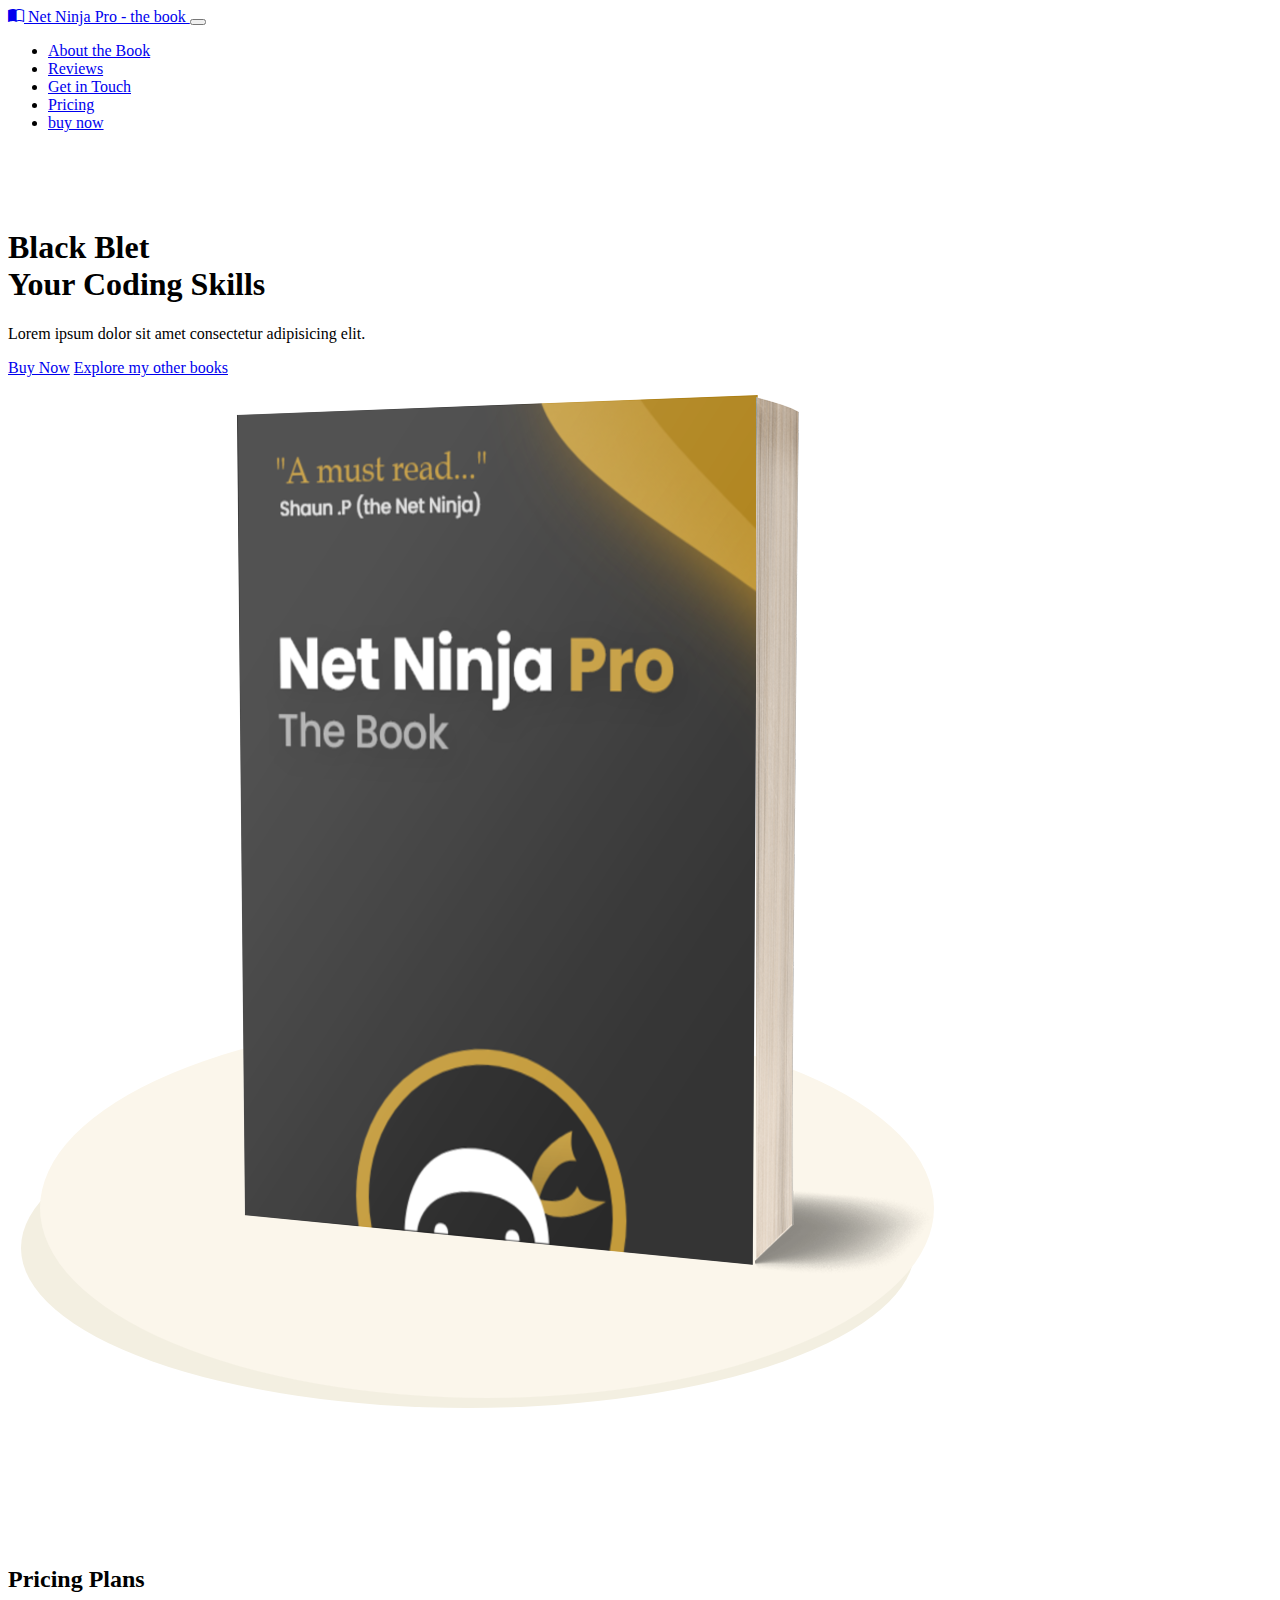
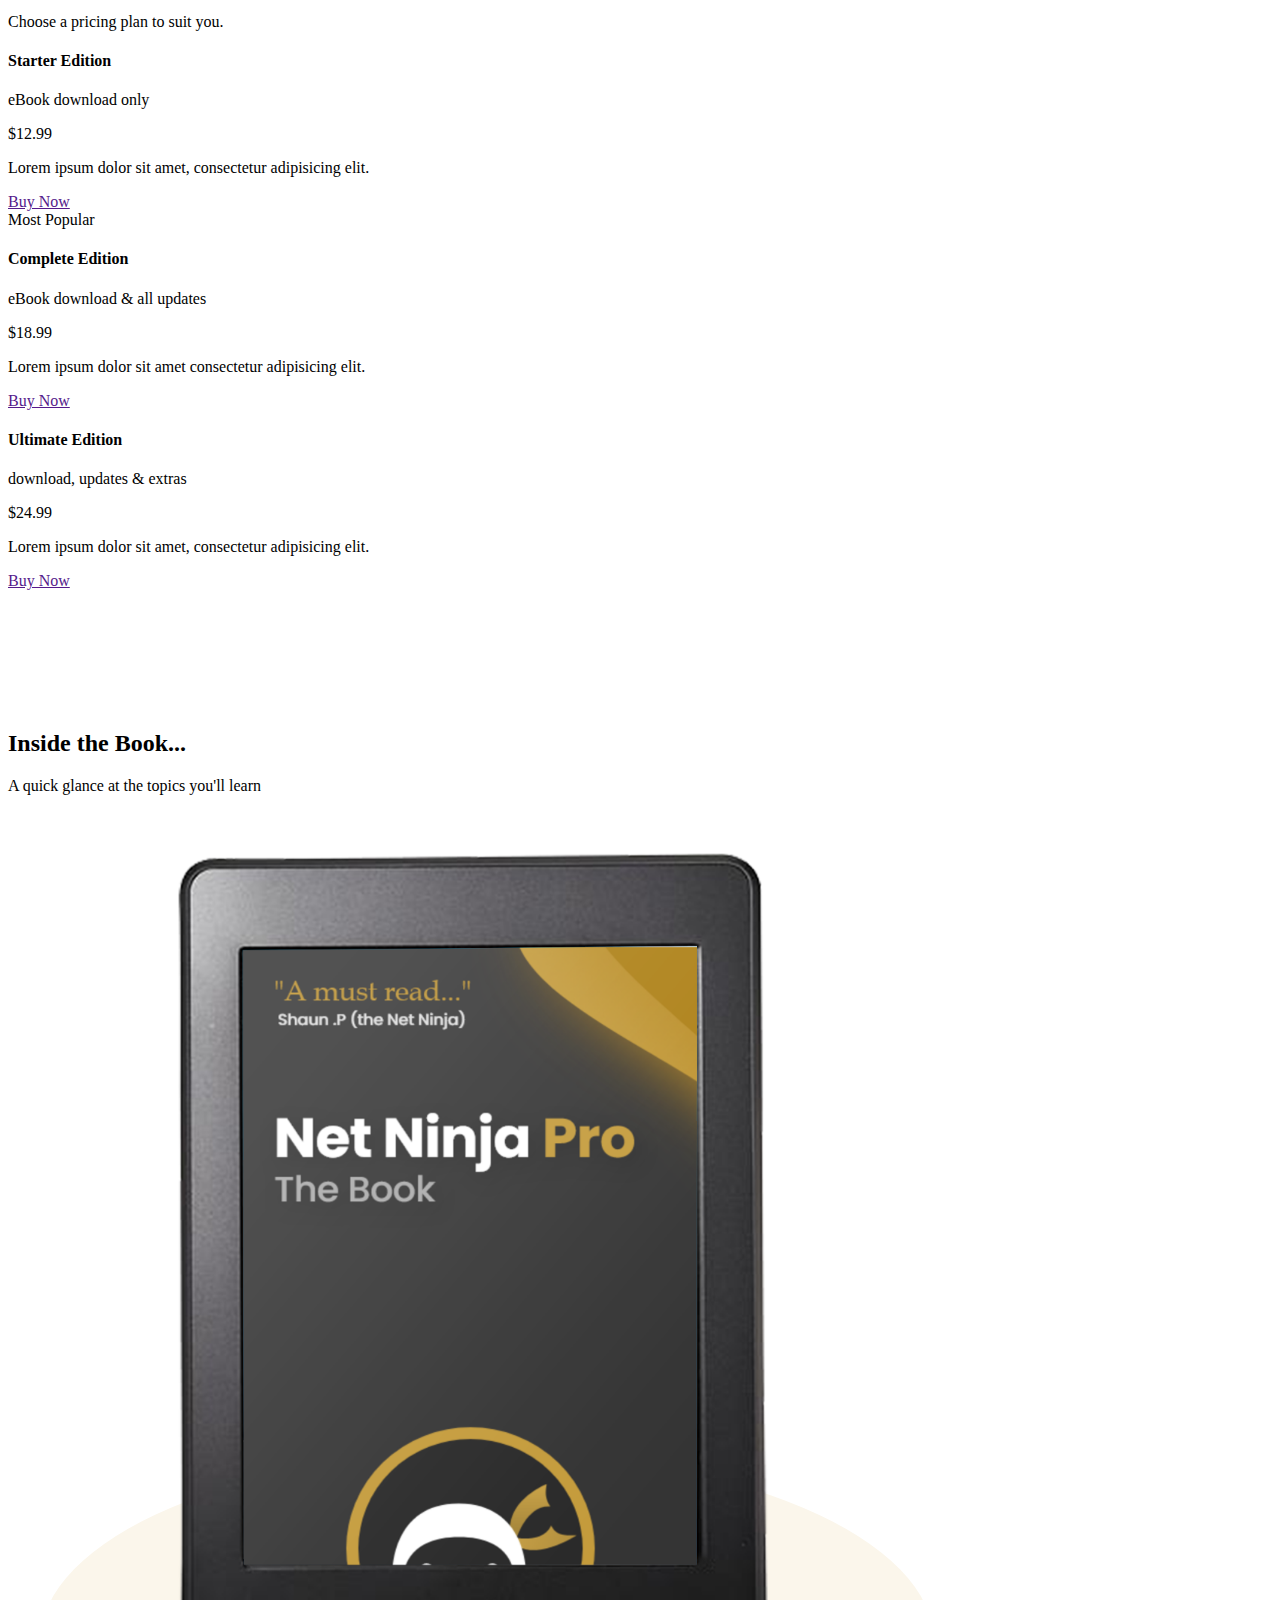
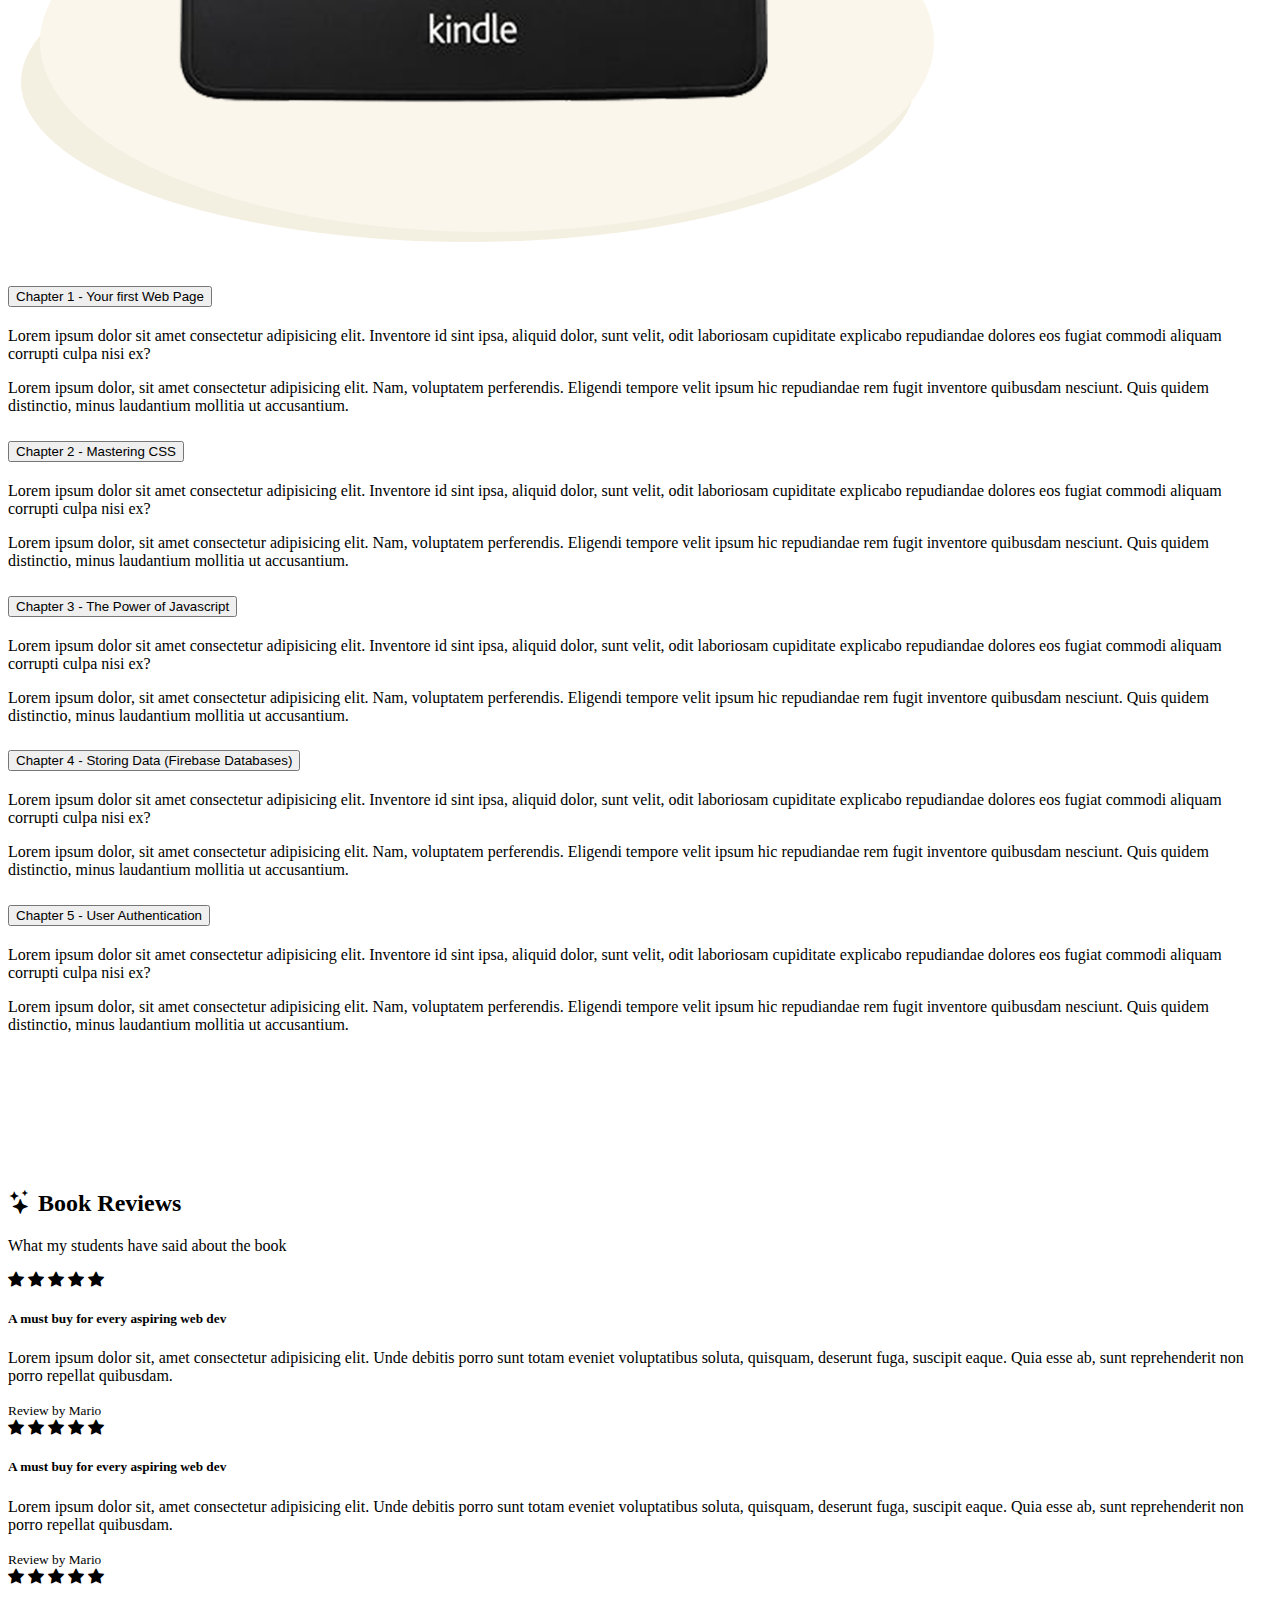
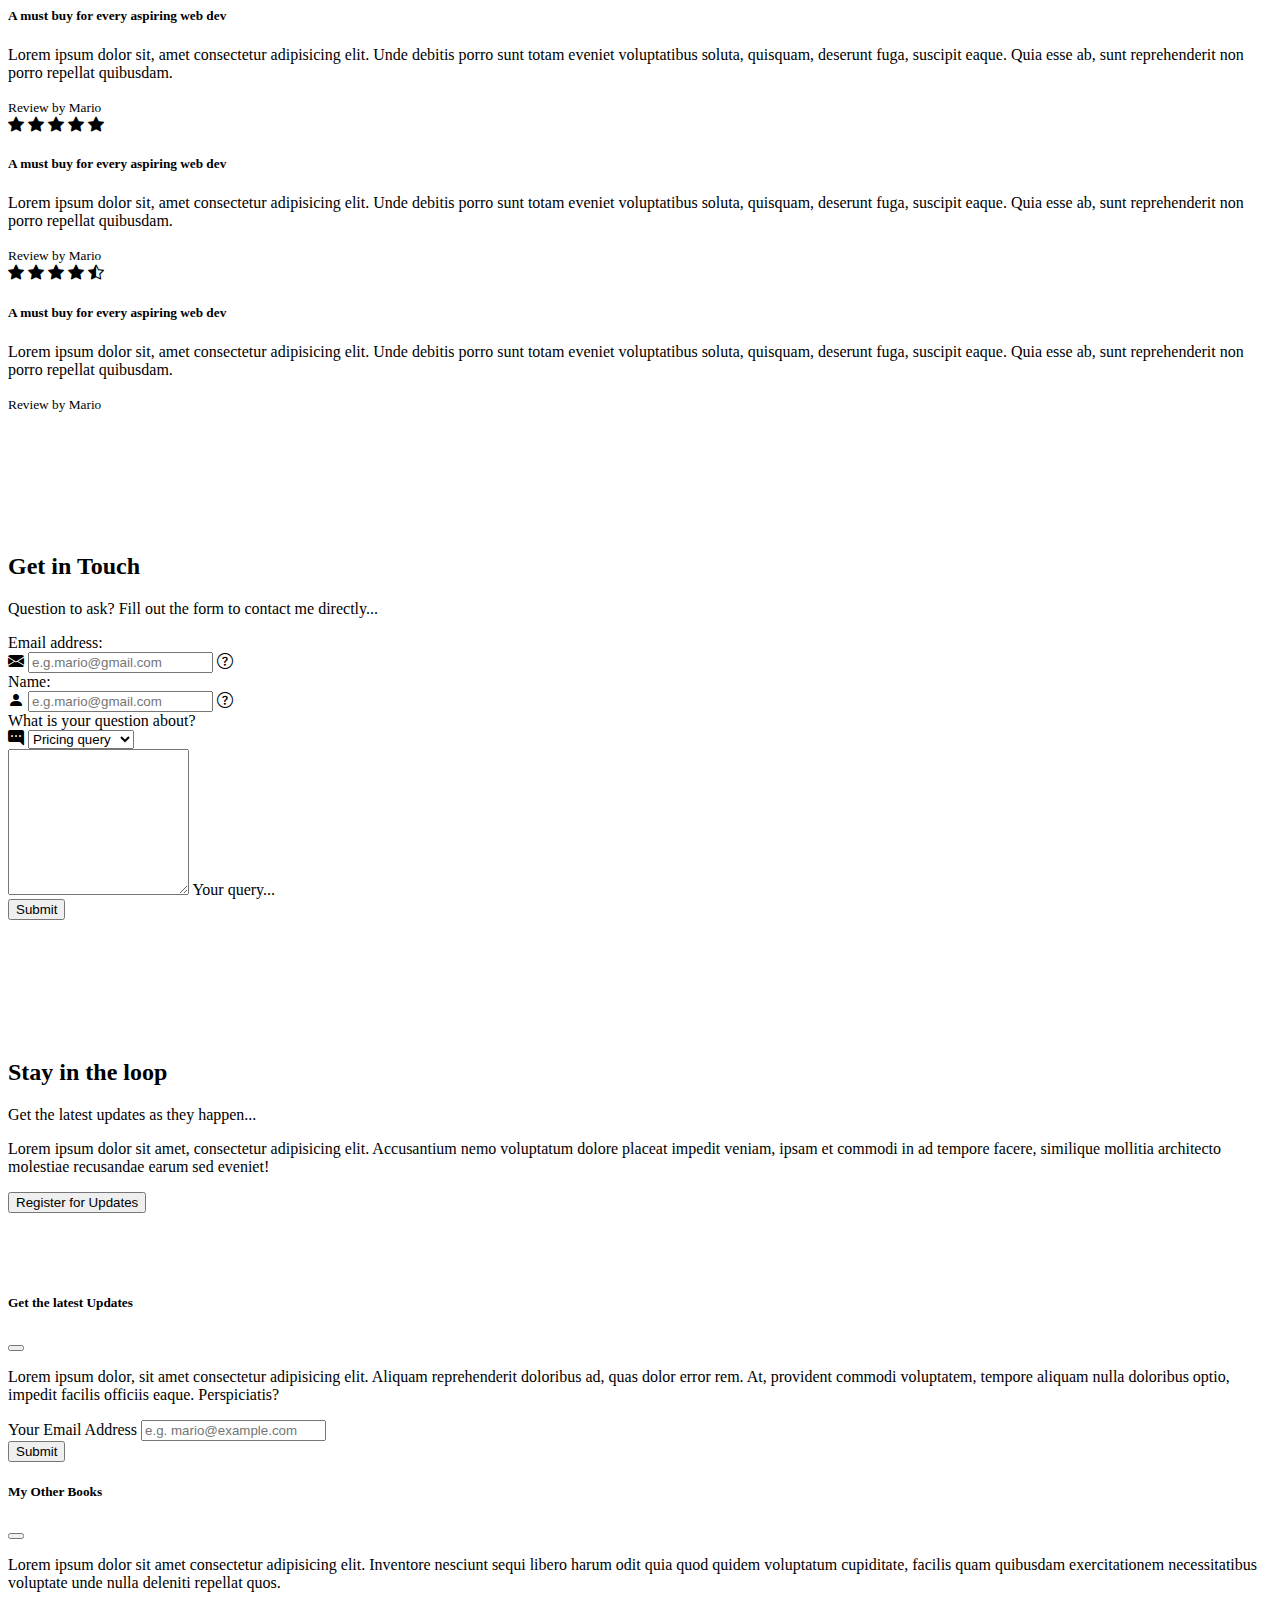
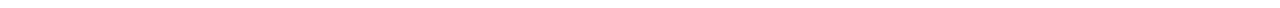
<file: bootstrap/index.html>
<!DOCTYPE html>
<html lang="en">
<head>
  <meta charset="UTF-8">
  <meta name="viewport" content="width=device-width, initial-scale=1.0">
  <link href="https://cdn.jsdelivr.net/npm/bootstrap@5.0.2/dist/css/bootstrap.min.css" rel="stylesheet" integrity="sha384-EVSTQN3/azprG1Anm3QDgpJLIm9Nao0Yz1ztcQTwFspd3yD65VohhpuuCOmLASjC" crossorigin="anonymous">
  <!-- Bootstrap Icon -->
  <link rel="stylesheet" href="https://cdn.jsdelivr.net/npm/bootstrap-icons@1.11.3/font/bootstrap-icons.min.css">

  <title>Document</title>
  <style>
    section {
      padding: 60px 0;
    }
  </style>
</head>
<body>

  <!-- navbar -->
  <nav class="navbar navbar-expand-md navbar-light">
    <div class="container-xxl">
      <a href="#intro" class="navbar-brand">
        <span class="fw-bold text-secondary">
          <i class="bi bi-book-half"></i>
          Net Ninja Pro - the book
        </span>
      </a>
      <!-- toggle buton for mobile nav -->
      <button class="navbar-toggler" type="button" data-bs-toggle="collapse" data-bs-target="#main-nav" aria-controls="main-nav" aria-expanded="false" aria-label="Toggle navigation">
        <span class="navbar-toggler-icon"></span>
      </button>

      <!-- navbar links -->
      <div class="collapse navbar-collapse justify-content-end align-center" id="main-nav">
        <ul class="navbar-nav">
          <li class="nav-item">
            <a href="#topics" class="nav-link">
              About the Book
            </a>
          </li>
          <li class="nav-item">
            <a href="#reviews" class="nav-link">
              Reviews
            </a>
          </li>
          <li class="nav-item">
            <a href="#contact" class="nav-link">
              Get in Touch
            </a>
          </li>
          <li class="nav-item d-md-none">
            <a href="#pricing" class="nav-link">
              Pricing
            </a>
          </li>
          <li class="nav-item ms-2 d-none d-md-inline">
            <a href="#pricing" class="btn btn-secondary">
              buy now
            </a>
          </li>
        </ul>
      </div>
    </div>
  </nav>

  <!-- main image & intro text -->

  <section id = "intro">
    <div class="container-lg">
      <div class="row justify-content-center align-items-center">
        <div class="col-md-5 text-center text-md-start">
          <h1>
            <div class="display-2">Black Blet</div>
            <div class="display-5 text-muted">Your Coding Skills</div>
          </h1>
          <p class="lead my-4 text-muted">Lorem ipsum dolor sit amet consectetur adipisicing elit.</p>
          <a href="#pricing" class="btn btn-secondary btn-lg">Buy Now</a>
          <!-- open sidebar / offcanvas -->
          <a href="#sidebar" class="d-block mt-3" data-bs-toggle="offcanvas" role="button" aria-controls="sidebar">
            Explore my other books
          </a>
        </div>
        <div class="col-md-5 text-center d-none d-md-block">
          <!-- tooltip -->
          <span class="tt" data-bs-placement="bottom" title="Net Ninja Book Cover">
            <img class = "img-fluid" src="assets/ebook-cover.png" alt="ebook cover">

          </span>
        </div>
      </div>
    </div>
  </section>

  <!-- pricing plans -->

  <section id="pricing" class="bg-light mt-5">
    <div class="container-lg">
      <div class="text-center">
        <h2>Pricing Plans</h2>
        <p class="lead text-muted">Choose a pricing plan to suit you.</p>
      </div>

      <div class="row my-5 align-items-center justify-content-center g-0">
        <div class="col-8 col-lg-4 col-xl-3">
          <div class="card border-0">
            <div class="card-body text-center py-4">
              <h4 class="card-title">Starter Edition</h4>
              <p class="lead card-subtitle">eBook download only</p>
              <p class="dislay-5 my-4 text-primary fw-bold">$12.99</p>
              <p class="card-text mx-5 text-muted d-none d-lg-block">Lorem ipsum dolor sit amet, consectetur adipisicing elit.</p>
              <a href="" class="btn btn-outline-primary btn-lg mt-3">Buy Now</a>
            </div>
          </div>
        </div>

        <div class="col-9 col-lg-4">
          <div class="card border-primary border-2">
            <div class="card-header text-center text-primary">Most Popular</div>
            <div class="card-body text-center py-5">
              <h4 class="card-title">Complete Edition</h4>
              <p class="lead card-subtitle">eBook download & all updates</p>
              <p class="display-4 my-4 text-primary fw-bold">$18.99</p>
              <p class="card-text mx-5 text-muted d-none d-lg-block">Lorem ipsum dolor sit amet consectetur adipisicing elit.</p>
              <a href="" class="btn btn-outline-primary btn-lg mt-3">
                Buy Now
              </a>
            </div>
          </div>
        </div>

        <div class="col-8 col-lg-4 col-xl-3">
          <div class="card border-0">
            <div class="card-body text-center py-4">
              <h4 class="card-title">Ultimate Edition</h4>
              <p class="lead card-subtitle">download, updates & extras</p>
              <p class="dislay-5 my-4 text-primary fw-bold">$24.99</p>
              <p class="card-text mx-5 text-muted d-none d-lg-block">Lorem ipsum dolor sit amet, consectetur adipisicing elit.</p>
              <a href="" class="btn btn-outline-primary btn-lg mt-3">Buy Now</a>
            </div>
          </div>
        </div>
      </div>
    </div>
  </section>

  <!-- topics at a glance -->

  <section id="topics">
    <div class="container-md">
      <div class="text-center">
        <h2>Inside the Book...</h2>
        <p class="lead text-muted">A quick glance at the topics you'll learn</p>
      </div>

      <div class="row my-5 g-5 justify-content-around align-items-center">
        <div class="col-6 col-lg-4">
          <img src="assets/kindle.png" class="img-fluid" alt="eBook">
        </div>

        <div class="col-lg-6">
          <!-- accordions -->
          <div class="accordion" id="chapters">
            <div class="accordion-item">
              <h2 class="accordion-header" id="heading-1">
                <button class="accordion-button" type="button" data-bs-toggle="collapse" data-bs-target="#chapter-1" aria-expanded="true" aria-controls="chapter-1">Chapter 1 - Your first Web Page</button>
              </h2>
              <div id="chapter-1" class="accordion-collapse collapse show" aria-labelledby="heading-1" data-bs-parent="#chapters">
                <div class="accordion-body">
                  <p>Lorem ipsum dolor sit amet consectetur adipisicing elit. Inventore id sint ipsa, aliquid dolor, sunt velit, odit laboriosam cupiditate explicabo repudiandae dolores eos fugiat commodi aliquam corrupti culpa nisi ex?</p>
                  <p>Lorem ipsum dolor, sit amet consectetur adipisicing elit. Nam, voluptatem perferendis. Eligendi tempore velit ipsum hic repudiandae rem fugit inventore quibusdam nesciunt. Quis quidem distinctio, minus laudantium mollitia ut accusantium.</p>
                </div>
              </div>
            </div>
  
            <div class="accordion-item">
              <h2 class="accordion-header" id="heading-2">
                <button class="accordion-button" type="button" data-bs-toggle="collapse" data-bs-target="#chapter-2" aria-expanded="true" aria-controls="chapter-2">Chapter 2 - Mastering CSS</button>
              </h2>
              <div id="chapter-2" class="accordion-collapse collapse" aria-labelledby="heading-2" data-bs-parent="#chapters">
                <div class="accordion-body">
                  <p>Lorem ipsum dolor sit amet consectetur adipisicing elit. Inventore id sint ipsa, aliquid dolor, sunt velit, odit laboriosam cupiditate explicabo repudiandae dolores eos fugiat commodi aliquam corrupti culpa nisi ex?</p>
                  <p>Lorem ipsum dolor, sit amet consectetur adipisicing elit. Nam, voluptatem perferendis. Eligendi tempore velit ipsum hic repudiandae rem fugit inventore quibusdam nesciunt. Quis quidem distinctio, minus laudantium mollitia ut accusantium.</p>
                </div>
              </div>
            </div>
            
            <div class="accordion-item">
              <h2 class="accordion-header" id="heading-3">
                <button class="accordion-button" type="button" data-bs-toggle="collapse" data-bs-target="#chapter-3" aria-expanded="true" aria-controls="chapter-3">Chapter 3 - The Power of Javascript</button>
              </h2>
              <div id="chapter-3" class="accordion-collapse collapse" aria-labelledby="heading-3" data-bs-parent="#chapters">
                <div class="accordion-body">
                  <p>Lorem ipsum dolor sit amet consectetur adipisicing elit. Inventore id sint ipsa, aliquid dolor, sunt velit, odit laboriosam cupiditate explicabo repudiandae dolores eos fugiat commodi aliquam corrupti culpa nisi ex?</p>
                  <p>Lorem ipsum dolor, sit amet consectetur adipisicing elit. Nam, voluptatem perferendis. Eligendi tempore velit ipsum hic repudiandae rem fugit inventore quibusdam nesciunt. Quis quidem distinctio, minus laudantium mollitia ut accusantium.</p>
                </div>
              </div>
            </div>
  
            <div class="accordion-item">
              <h2 class="accordion-header" id="heading-4">
                <button class="accordion-button" type="button" data-bs-toggle="collapse" data-bs-target="#chapter-4" aria-expanded="true" aria-controls="chapter-4">Chapter 4 - Storing Data (Firebase Databases) </button>
              </h2>
              <div id="chapter-4" class="accordion-collapse collapse" aria-labelledby="heading-4" data-bs-parent="#chapters">
                <div class="accordion-body">
                  <p>Lorem ipsum dolor sit amet consectetur adipisicing elit. Inventore id sint ipsa, aliquid dolor, sunt velit, odit laboriosam cupiditate explicabo repudiandae dolores eos fugiat commodi aliquam corrupti culpa nisi ex?</p>
                  <p>Lorem ipsum dolor, sit amet consectetur adipisicing elit. Nam, voluptatem perferendis. Eligendi tempore velit ipsum hic repudiandae rem fugit inventore quibusdam nesciunt. Quis quidem distinctio, minus laudantium mollitia ut accusantium.</p>
                </div>
              </div>
            </div>
            
            <div class="accordion-item">
              <h2 class="accordion-header" id="heading-5">
                <button class="accordion-button" type="button" data-bs-toggle="collapse" data-bs-target="#chapter-5" aria-expanded="true" aria-controls="chapter-5">Chapter 5 - User Authentication </button>
              </h2>
              <div id="chapter-5" class="accordion-collapse collapse" aria-labelledby="heading-5" data-bs-parent="#chapters">
                <div class="accordion-body">
                  <p>Lorem ipsum dolor sit amet consectetur adipisicing elit. Inventore id sint ipsa, aliquid dolor, sunt velit, odit laboriosam cupiditate explicabo repudiandae dolores eos fugiat commodi aliquam corrupti culpa nisi ex?</p>
                  <p>Lorem ipsum dolor, sit amet consectetur adipisicing elit. Nam, voluptatem perferendis. Eligendi tempore velit ipsum hic repudiandae rem fugit inventore quibusdam nesciunt. Quis quidem distinctio, minus laudantium mollitia ut accusantium.</p>
                </div>
              </div>
            </div>
  
          </div>
        </div>

      </div>
    </div>
  </section>

  <!-- reviews list -->

  <section id="reviews" class="bg-light">
    <div class="container-lg">
      <div class="text-center">
        <h2><i class="bi bi-stars"></i> Book Reviews</h2>
        <p class="lead">What my students have said about the book</p>
      </div>

      <div class="row justify-content-center my-5">
        <div class="col-lg-8">
          <div class="list-group">
            <div class="list-group-item py-3">
              <div class="pb-2">
                <i class="bi bi-star-fill"></i>
                <i class="bi bi-star-fill"></i>
                <i class="bi bi-star-fill"></i>
                <i class="bi bi-star-fill"></i>
                <i class="bi bi-star-fill"></i>
              </div>
              <h5 class="mb-1">A must buy for every aspiring web dev</h5>
              <p class="mb-1">Lorem ipsum dolor sit, amet consectetur adipisicing elit. Unde debitis porro sunt totam eveniet voluptatibus soluta, quisquam, deserunt fuga, suscipit eaque. Quia esse ab, sunt reprehenderit non porro repellat quibusdam.</p>
              <small>Review by Mario</small>
            </div>
            <div class="list-group-item py-3">
              <div class="pb-2">
                <i class="bi bi-star-fill"></i>
                <i class="bi bi-star-fill"></i>
                <i class="bi bi-star-fill"></i>
                <i class="bi bi-star-fill"></i>
                <i class="bi bi-star-fill"></i>
              </div>
              <h5 class="mb-1">A must buy for every aspiring web dev</h5>
              <p class="mb-1">Lorem ipsum dolor sit, amet consectetur adipisicing elit. Unde debitis porro sunt totam eveniet voluptatibus soluta, quisquam, deserunt fuga, suscipit eaque. Quia esse ab, sunt reprehenderit non porro repellat quibusdam.</p>
              <small>Review by Mario</small>
            </div>
            <div class="list-group-item py-3">
              <div class="pb-2">
                <i class="bi bi-star-fill"></i>
                <i class="bi bi-star-fill"></i>
                <i class="bi bi-star-fill"></i>
                <i class="bi bi-star-fill"></i>
                <i class="bi bi-star-fill"></i>
              </div>
              <h5 class="mb-1">A must buy for every aspiring web dev</h5>
              <p class="mb-1">Lorem ipsum dolor sit, amet consectetur adipisicing elit. Unde debitis porro sunt totam eveniet voluptatibus soluta, quisquam, deserunt fuga, suscipit eaque. Quia esse ab, sunt reprehenderit non porro repellat quibusdam.</p>
              <small>Review by Mario</small>
            </div>
            <div class="list-group-item py-3">
              <div class="pb-2">
                <i class="bi bi-star-fill"></i>
                <i class="bi bi-star-fill"></i>
                <i class="bi bi-star-fill"></i>
                <i class="bi bi-star-fill"></i>
                <i class="bi bi-star-fill"></i>
              </div>
              <h5 class="mb-1">A must buy for every aspiring web dev</h5>
              <p class="mb-1">Lorem ipsum dolor sit, amet consectetur adipisicing elit. Unde debitis porro sunt totam eveniet voluptatibus soluta, quisquam, deserunt fuga, suscipit eaque. Quia esse ab, sunt reprehenderit non porro repellat quibusdam.</p>
              <small>Review by Mario</small>
            </div>
            <div class="list-group-item py-3">
              <div class="pb-2">
                <i class="bi bi-star-fill"></i>
                <i class="bi bi-star-fill"></i>
                <i class="bi bi-star-fill"></i>
                <i class="bi bi-star-fill"></i>
                <i class="bi bi-star-half"></i>
              </div>
              <h5 class="mb-1">A must buy for every aspiring web dev</h5>
              <p class="mb-1">Lorem ipsum dolor sit, amet consectetur adipisicing elit. Unde debitis porro sunt totam eveniet voluptatibus soluta, quisquam, deserunt fuga, suscipit eaque. Quia esse ab, sunt reprehenderit non porro repellat quibusdam.</p>
              <small>Review by Mario</small>
            </div>
          </div>
        </div>
      </div>
    </div>
  </section>

  <!-- contact form -->
  <!-- form-control, form-label, form-select, input-group, input-group-text -->
  <section id="contact">
    <div class="container-lg">
      <div class="text-center">
        <h2>Get in Touch</h2>
        <p class="lead">Question to ask? Fill out the form to contact me directly...</p>
      </div>

      <div class="row justify-content-center my-5">
        <div class="col-lg-6">
          <form>
            <label for="email" class="form-label">Email address:</label>
            <div class="mb-4 input-group">
              <span class="input-group-text">
                <i class="bi bi-envelope-fill"></i>
              </span>
              <input type="email" class="form-control" id="email" placeholder="e.g.mario@gmail.com">
              <!-- tooltip -->
              <span class="input-group-text">
                <span class="tt" data-bs-placement="bottom" title="Enter an email address we can reply to">
                  <i class="bi bi-question-circle text-muted"></i>
                </span>
              </span>
            </div>

            <label for="names" class="form-label">Name:</label>
            <div class="input-group mb-4">
              <span class="input-group-text">
                <i class="bi bi-person-fill"></i>
              </span>
              <input type="text" class="form-control" id="name" placeholder="e.g.mario@gmail.com">
              <!-- tooltip -->
              <span class="input-group-text">
                <span class="tt" data-bs-placement="bottom" title="Pretty explanatory really...">
                  <i class="bi bi-question-circle text-muted"></i>
                </span>
              </span>
            </div>

            <label for="subject" class="form-label">What is your question about?</label>
            <div class="input-group mb-4">
              <span class="input-group-text">
                <i class="bi bi-chat-right-dots-fill"></i>
              </span>
              <select id="subject" class="form-select">
                <option value="pricing" selected>Pricing query</option>
                <option value="content">Content query</option>
                <option value="other">Other query</option>
              </select>

            </div>

            <div class="form-floating mb-4 mt-5">
              <textarea id="query" class="form-control" style="height: 140px;"></textarea>
              <label for="query">Your query...</label>
            </div>

            <div class="mb-4 text-center">
              <button type="submit" class="btn btn-secondary">Submit</button>
            </div>
          </form>
        </div>
      </div>
    </div>
  </section>

  <!-- get updates / modal trigger -->

  <section class="bg-light">
    <div class="container">
      <div class="text-center">
        <h2>Stay in the loop</h2>
        <p class="lead">Get the latest updates as they happen...</p>
      </div>
      <div class="row justify-content-center">
        <div class="col-md-8 text-center">
          <p class="text-muted my-4">
            Lorem ipsum dolor sit amet, consectetur adipisicing elit. Accusantium nemo voluptatum dolore placeat impedit veniam, ipsam et commodi in ad tempore facere, similique mollitia architecto molestiae recusandae earum sed eveniet!
          </p>
          <button class="btn btn-primary" data-bs-toggle="modal" data-bs-target="#reg-modal">
            Register for Updates
          </button>
        </div>
      </div>
    </div>
  </section>

  <!-- modal itself -->

  <div class="modal fade" id="reg-modal" tabindex="-1" aria-labelledby="modal-title" aria-hidden="true" data-bs-backdrop="static">
    <div class="modal-dialog">
      <div class="modal-content">
        <div class="modal-header">
          <h5 class="modal-title" id="modal-title">Get the latest Updates</h5>
          <button type="button" class="btn-close" data-bs-dismiss="modal" aria-label="Close"></button>
        </div>
        <div class="modal-body">
          <p>Lorem ipsum dolor, sit amet consectetur adipisicing elit. Aliquam reprehenderit doloribus ad, quas dolor error rem. At, provident commodi voluptatem, tempore aliquam nulla doloribus optio, impedit facilis officiis eaque. Perspiciatis?</p>
          <label for="modal-email" class="form-label">Your Email Address</label>
          <input type="email" class="form-control" id="modal-email" placeholder="e.g. mario@example.com">
        </div>
        <div class="modal-footer">
          <button class="btn btn-primary">Submit</button>
        </div>
      </div>
    </div>
  </div>

  <!-- offcanvas -->
  
  <div class="offcanvas offcanvas-start" tabindex="-1" id="sidebar" aria-labelledby="sidebar-label">
    <div class="offcanvas-header">
      <h5 class="ofcanvass-title" id="sidebar-label">My Other Books</h5>
      <button type="button" class="btn-close" data-bs-dismiss="offcanvas" aria-label="Close"></button>
    </div>
    <div class="offcanvas-body">
      <p>Lorem ipsum dolor sit amet consectetur adipisicing elit. Inventore nesciunt sequi libero harum odit quia quod quidem voluptatum cupiditate, facilis quam quibusdam exercitationem necessitatibus voluptate unde nulla deleniti repellat quos.</p>
    </div>
  </div>

  <script src="https://cdn.jsdelivr.net/npm/bootstrap@5.0.2/dist/js/bootstrap.bundle.min.js" integrity="sha384-MrcW6ZMFYlzcLA8Nl+NtUVF0sA7MsXsP1UyJoMp4YLEuNSfAP+JcXn/tWtIaxVXM" crossorigin="anonymous"></script>

  <!-- for tooltip -->
  <script>
    const tooltips =  document.querySelectorAll('.tt')
    tooltips.forEach (t => {
      new bootstrap.Tooltip(t)
    })
  </script>
</body>
</html>
</file>
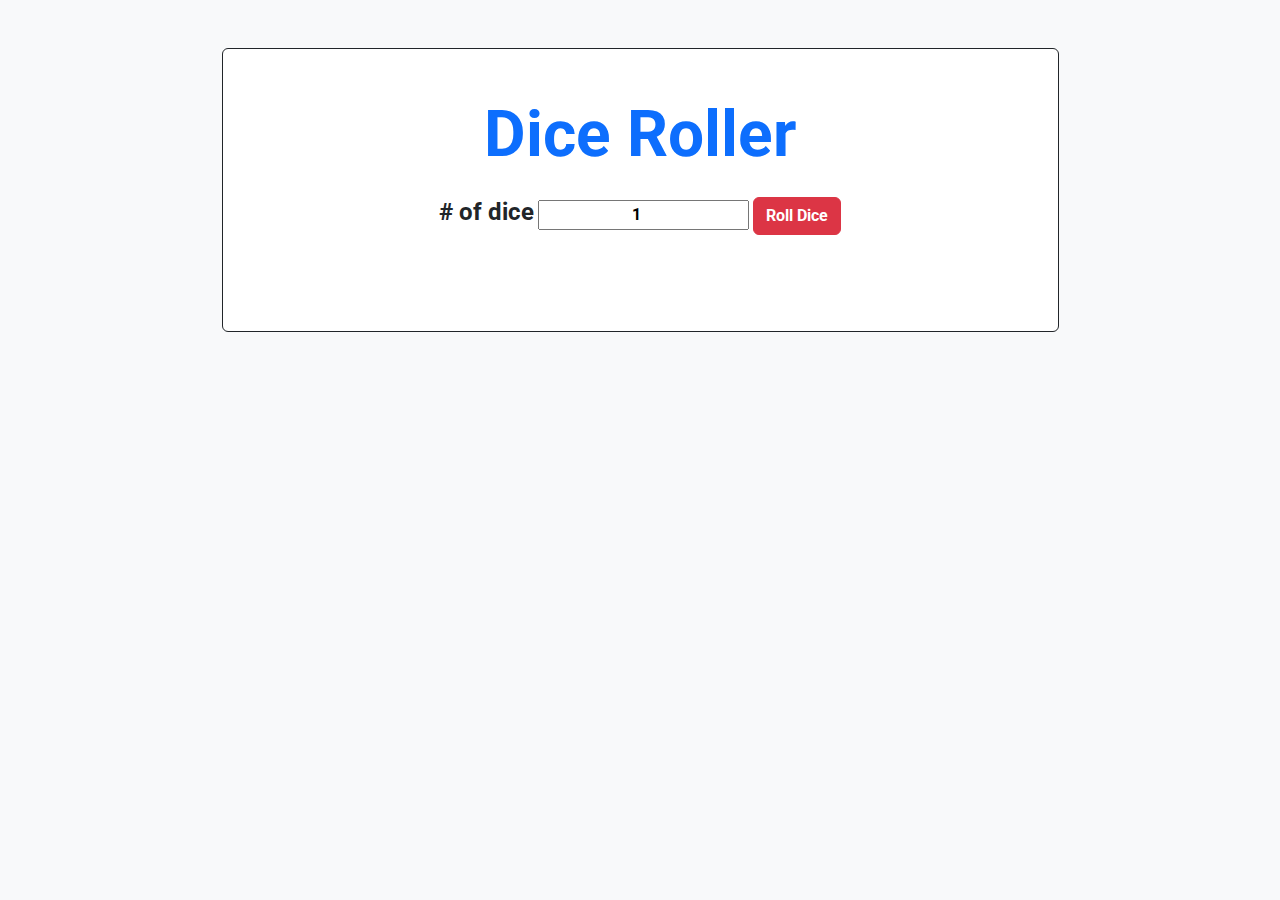
<file: dice-roller.html>
<!DOCTYPE html>
<html lang="en">
<head>
  <meta charset="UTF-8">
  <meta name="viewport" content="width=device-width, initial-scale=1.0">
  <title>Document</title>

  <!-- bootstap -->
  <link href="https://cdn.jsdelivr.net/npm/bootstrap@5.3.3/dist/css/bootstrap.min.css" rel="stylesheet" integrity="sha384-QWTKZyjpPEjISv5WaRU9OFeRpok6YctnYmDr5pNlyT2bRjXh0JMhjY6hW+ALEwIH" crossorigin="anonymous">
  <script src="https://cdn.jsdelivr.net/npm/bootstrap@5.3.3/dist/js/bootstrap.bundle.min.js" integrity="sha384-YvpcrYf0tY3lHB60NNkmXc5s9fDVZLESaAA55NDzOxhy9GkcIdslK1eN7N6jIeHz" crossorigin="anonymous"></script>

  <link rel="stylesheet" href="style/dice-roller.css">
  
</head>
<body class="bg-light">

  <main class="container d-flex justify-content-center">
    <div class="container w-75 p-5 bg-white text-center mt-5 rounded border border-dark">
      <h1 class="text-center fw-bold text-primary" style="font-size: 4rem;">Dice Roller</h1>
      <label for="" class="form-label h4 fw-bold mt-3"># of dice</label>
      <input type="number" value = "1" min = "1" id="num" class="text-center fw-bold">
      <button class="btn btn-danger fw-bold" id = "mySubmit">Roll Dice</button>
      <div id="diceResult" class="fw-bold h3 mt-5 text-info"></div>
      <div id="diceImages" class="mt-4"></div>
    </div>
  </main>


  <script src="https://cdn.jsdelivr.net/npm/@popperjs/core@2.11.8/dist/umd/popper.min.js" integrity="sha384-I7E8VVD/ismYTF4hNIPjVp/Zjvgyol6VFvRkX/vR+Vc4jQkC+hVqc2pM8ODewa9r" crossorigin="anonymous"></script>
  <script src="https://cdn.jsdelivr.net/npm/bootstrap@5.3.3/dist/js/bootstrap.min.js" integrity="sha384-0pUGZvbkm6XF6gxjEnlmuGrJXVbNuzT9qBBavbLwCsOGabYfZo0T0to5eqruptLy" crossorigin="anonymous"></script>
  <script src="script/dice-roller.js"></script>
</body>
</html>
</file>
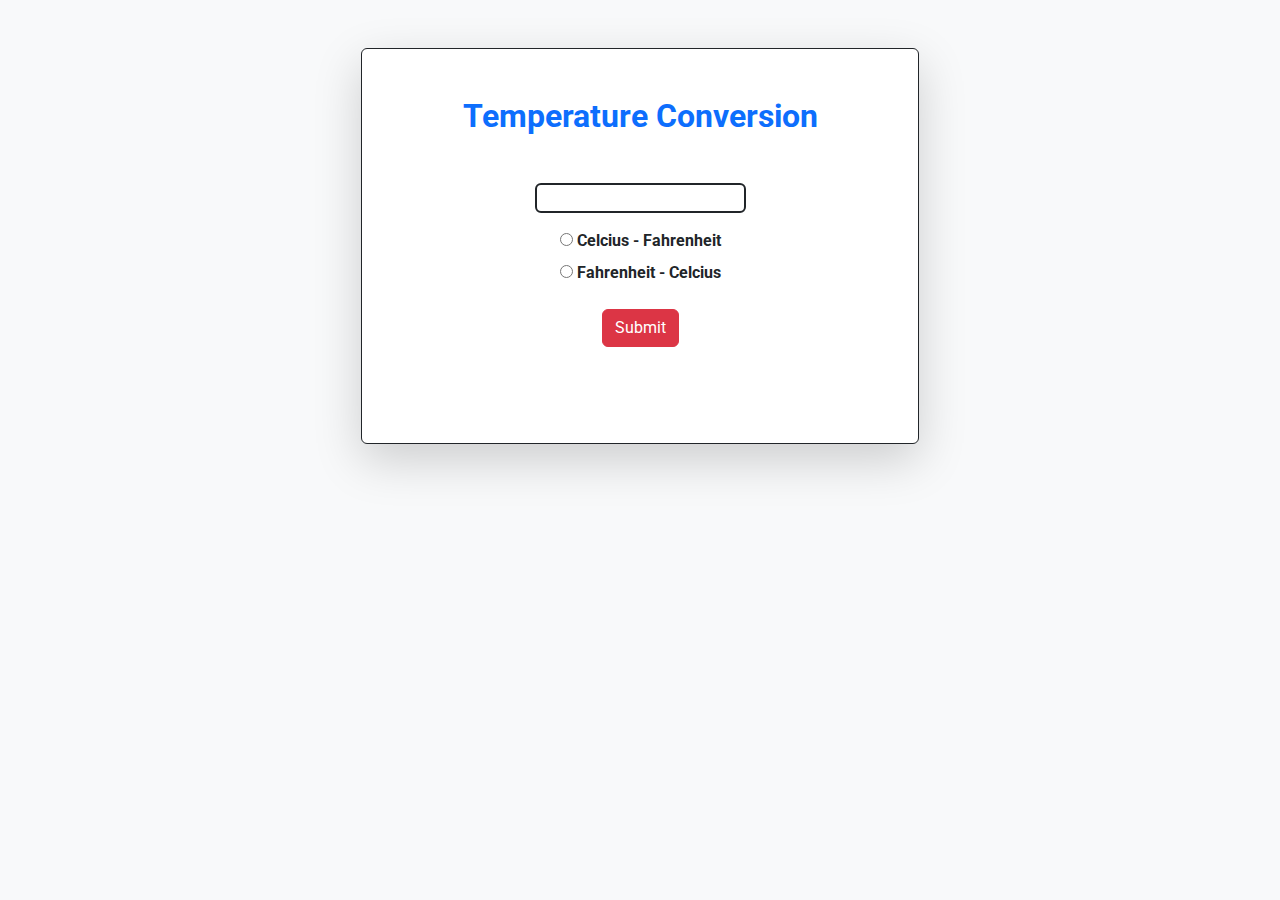
<file: temperature-conversion.html>
<!DOCTYPE html>
<html lang="en">
<head>
  <meta charset="UTF-8">
  <meta name="viewport" content="width=device-width, initial-scale=1.0">
  <title>Temperature Conversion</title>

  <!-- bootstap -->
  <link href="https://cdn.jsdelivr.net/npm/bootstrap@5.3.3/dist/css/bootstrap.min.css" rel="stylesheet" integrity="sha384-QWTKZyjpPEjISv5WaRU9OFeRpok6YctnYmDr5pNlyT2bRjXh0JMhjY6hW+ALEwIH" crossorigin="anonymous">
  <script src="https://cdn.jsdelivr.net/npm/bootstrap@5.3.3/dist/js/bootstrap.bundle.min.js" integrity="sha384-YvpcrYf0tY3lHB60NNkmXc5s9fDVZLESaAA55NDzOxhy9GkcIdslK1eN7N6jIeHz" crossorigin="anonymous"></script>
  
  <link rel="stylesheet" href="style/temperature-conversion.css">

</head>
<body class="bg-light">

  <main class="container display-flex justify-content-center mt-5">
    <div class="container border border-dark rounded shadow shadow-lg w-50 p-5 bg-white">
      <h2 class="text-primary text-center fw-bold mb-5">Temperature Conversion</h2>
      <div class="container">
        <div class="container d-flex justify-content-center mt-3">
          <input type="number" id = "num" name= "num" class="text-center border border-2 border-dark rounded">
        </div>
        <div class="mt-3 text-center">
          <input type="radio" id ="celcius" name = "temp">
          <label for="celcius" class="form-label fw-bold">Celcius - Fahrenheit</label>
        </div>
        <div class="text-center">
          <input type="radio" id ="fahrenheit" name = "temp">
          <label for="fahrenheit" class="form-label fw-bold">Fahrenheit - Celcius</label>
        </div>
        <div class="container d-flex justify-content-center mt-3">
          <button class="btn btn-danger" id = "mySubmit">Submit</button>
        </div>
        <p class="text-center h3 fw-bold mt-5" id = "answer"></p>
      </div>
    </div>
  </main>


  <script src="https://cdn.jsdelivr.net/npm/@popperjs/core@2.11.8/dist/umd/popper.min.js" integrity="sha384-I7E8VVD/ismYTF4hNIPjVp/Zjvgyol6VFvRkX/vR+Vc4jQkC+hVqc2pM8ODewa9r" crossorigin="anonymous"></script>
  <script src="https://cdn.jsdelivr.net/npm/bootstrap@5.3.3/dist/js/bootstrap.min.js" integrity="sha384-0pUGZvbkm6XF6gxjEnlmuGrJXVbNuzT9qBBavbLwCsOGabYfZo0T0to5eqruptLy" crossorigin="anonymous"></script>
  <script src="script/temperature-conversion.js"></script>
</body>
</html>
</file>
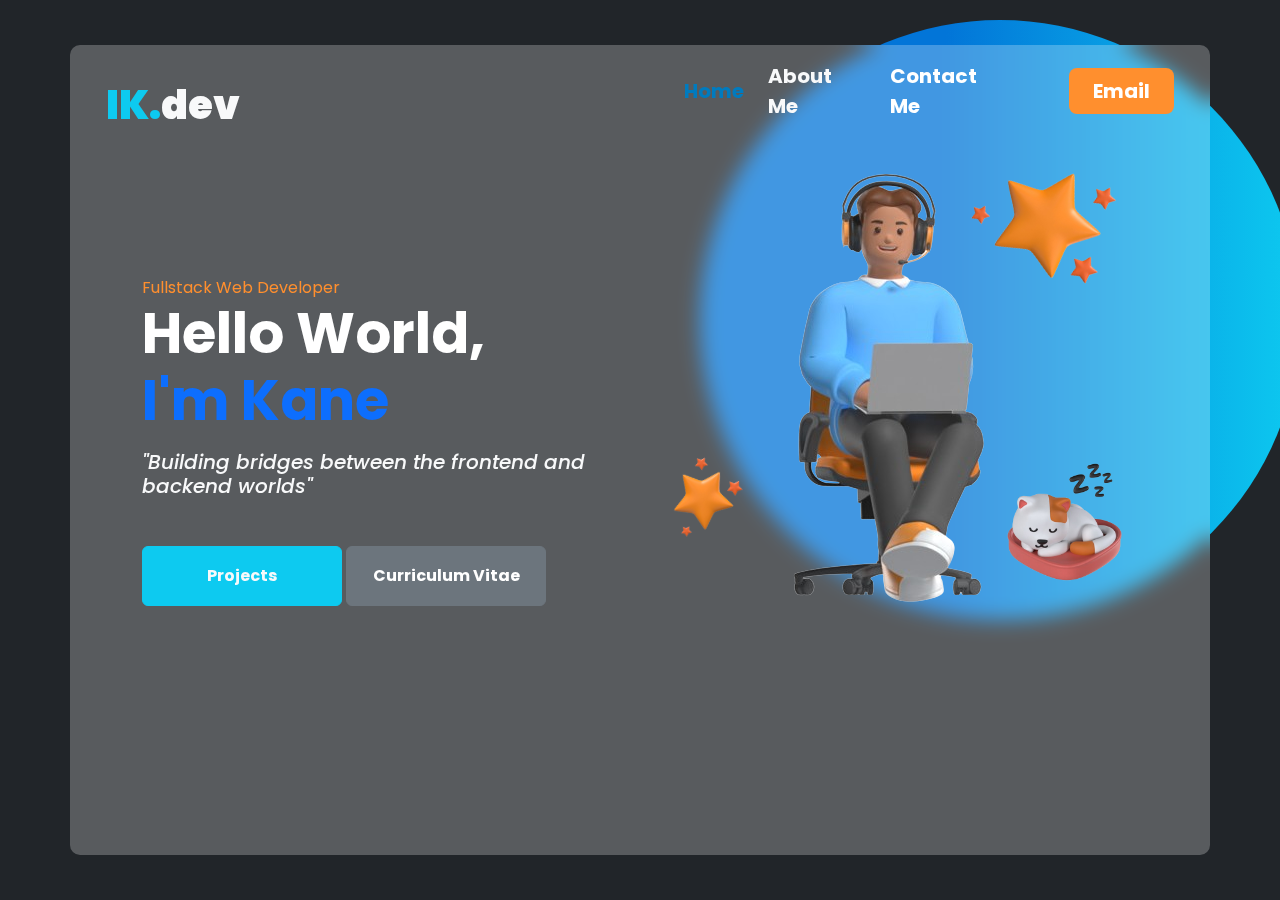
<file: try.html>
<!DOCTYPE html>
<html lang="en">
<head>
  <meta charset="UTF-8">
  <meta name="viewport" content="width=device-width, initial-scale=1.0">
  <title>I Know Dev</title>
  <link rel="icon" href="img/IK.png">

  <!-- bootstrap -->

  <link href="https://cdn.jsdelivr.net/npm/bootstrap@5.3.3/dist/css/bootstrap.min.css" rel="stylesheet" integrity="sha384-QWTKZyjpPEjISv5WaRU9OFeRpok6YctnYmDr5pNlyT2bRjXh0JMhjY6hW+ALEwIH" crossorigin="anonymous">
  <script src="https://cdn.jsdelivr.net/npm/bootstrap@5.3.3/dist/js/bootstrap.bundle.min.js" integrity="sha384-YvpcrYf0tY3lHB60NNkmXc5s9fDVZLESaAA55NDzOxhy9GkcIdslK1eN7N6jIeHz" crossorigin="anonymous"></script>

  <!-- google fonts -->

  <link rel="preconnect" href="https://fonts.googleapis.com">
  <link rel="preconnect" href="https://fonts.gstatic.com" crossorigin>
  <link href="https://fonts.googleapis.com/css2?family=Poppins:ital,wght@0,100;0,200;0,300;0,400;0,500;0,600;0,700;0,800;0,900;1,100;1,200;1,300;1,400;1,500;1,600;1,700;1,800;1,900&family=Roboto:ital,wght@0,100;0,300;0,400;0,500;0,700;0,900;1,100;1,300;1,400;1,500;1,700;1,900&display=swap" rel="stylesheet">

  <style>
    body {
      height: 100vh;
      font-family: "Poppins", sans-serif;
    }
    .circle {
      border-radius: 50%;
      position: fixed;
      right: -20px;
      top: 20px;
    }
    .glass {
      background: rgba( 255, 255, 255, 0.25 );
      backdrop-filter: blur( 10px );
      -webkit-backdrop-filter: blur( 4px );
      border-radius: 10px;
      height: 90vh;
      width: 90vw;
    }
    .no-bullets {
      list-style: none;
      font-size: 1.25em;
    }
    a {
      text-decoration: none;
    }
    .logo {
      font-weight: 900 !important;
    }
    a:hover {
      color: #007bbf !important; /* Change text color on hover */
    }
    .active {
      color: #007bbf !important; /* Change text color on hover */
    }
    .orange-btn {
      background-color: rgb(255,143,46);
      border: none; 
    }
    .orange-btn:hover {
      background-color: rgb(252, 156, 71);
    }
    .text-orange {
      color: rgb(255,143,46);
    }
    .circle {
      background: rgb(2,117,216);
      background: linear-gradient(90deg, rgba(2,117,216,1) 41%, rgba(13,202,240,1) 100%);
    }
    .rel-2 {
      position: fixed;
      top: 80px;
      right: 70px;
      transform: rotate(30deg);
    }
    .rel-3 {
      position: fixed;
      top: 400px;
      right: 460px;
      transform: rotate(-40deg);
    }
    .rel-4 {
      position: fixed;
      top: 400px;
      right: 70px;
    }


  </style>


</head>
<body class="bg-dark d-flex justify-content-center align-items-center">

  <div class="container circle bg-info" style="height: 600px; width: 600px;"></div>
  <div class="container glass">
    <nav class="container text-light d-flex justify-content-between align-items-end mt-3">
      <div class="container">
        <h1 class="logo fw-bolder"><span class="text-info">IK</span><span class="text-info">.</span>dev</h1>
      </div>
      <div class="container">
        <ul class="d-flex align-items-center gap-4 text-light fw-bold no-bullets">
          <li>
            <a href="" class="text-light active">
              Home
            </a>
          </li>
          <li>
            <a href="" class="text-light">
              About Me
            </a>
          </li>
          <li>
            <a href="" class="text-white">
              Contact Me
            </a>
          </li>
            <button class="btn text-white fw-bold btn-lg orange-btn px-4" style="margin-left: 35px;">Email</button>
          </li>
        </ul>
      </div>
    </nav>
    <main class="container d-flex justify-content-between text-white w-100 h-75 px-5">
      <div class="container d-flex flex-column justify-content-center">
        <p class="text-orange m-0" style="font-size: 1em;">Fullstack Web Developer</p>
        <div class="h3 m-0 fw-bold mb-3" style="font-size: 3.5em;">Hello World, <span class="text-nowrap text-primary">I'm Kane</span></div>
        <em class="text-light m-0 h5 i">"Building bridges between the frontend and backend worlds"</em>
        <div class="mt-5">
          <button class="btn btn-info text-light fw-bold m-0 border-info" style="width: 200px; height: 60px;">Projects</button>
          <button class="btn btn-secondary fw-bold m-0 border-secondary" style="width: 200px; height: 60px;">Curriculum Vitae</button>
        </div>
      </div>
      <div class="container side">
        <div class="rel-1">
          <img src="img/com-me.png" alt="" style="width: 500px;">
        </div>
        <div class="rel-2">
          <img src="img/star.png" alt="" style="width: 180px;">
        </div>
        <div class="rel-3">
          <img src="img/star.png" alt="" style="width: 100px;">
        </div>
        <div class="rel-4">
          <img src="img/cat.png" alt="" style="width: 150px;">
        </div>
      </div>
    </main>
  </div>
  


  <!-- bootstrap -->
  <script src="https://cdn.jsdelivr.net/npm/@popperjs/core@2.11.8/dist/umd/popper.min.js" integrity="sha384-I7E8VVD/ismYTF4hNIPjVp/Zjvgyol6VFvRkX/vR+Vc4jQkC+hVqc2pM8ODewa9r" crossorigin="anonymous"></script>
  <script src="https://cdn.jsdelivr.net/npm/bootstrap@5.3.3/dist/js/bootstrap.min.js" integrity="sha384-0pUGZvbkm6XF6gxjEnlmuGrJXVbNuzT9qBBavbLwCsOGabYfZo0T0to5eqruptLy" crossorigin="anonymous"></script>
</body>
</html>
</file>
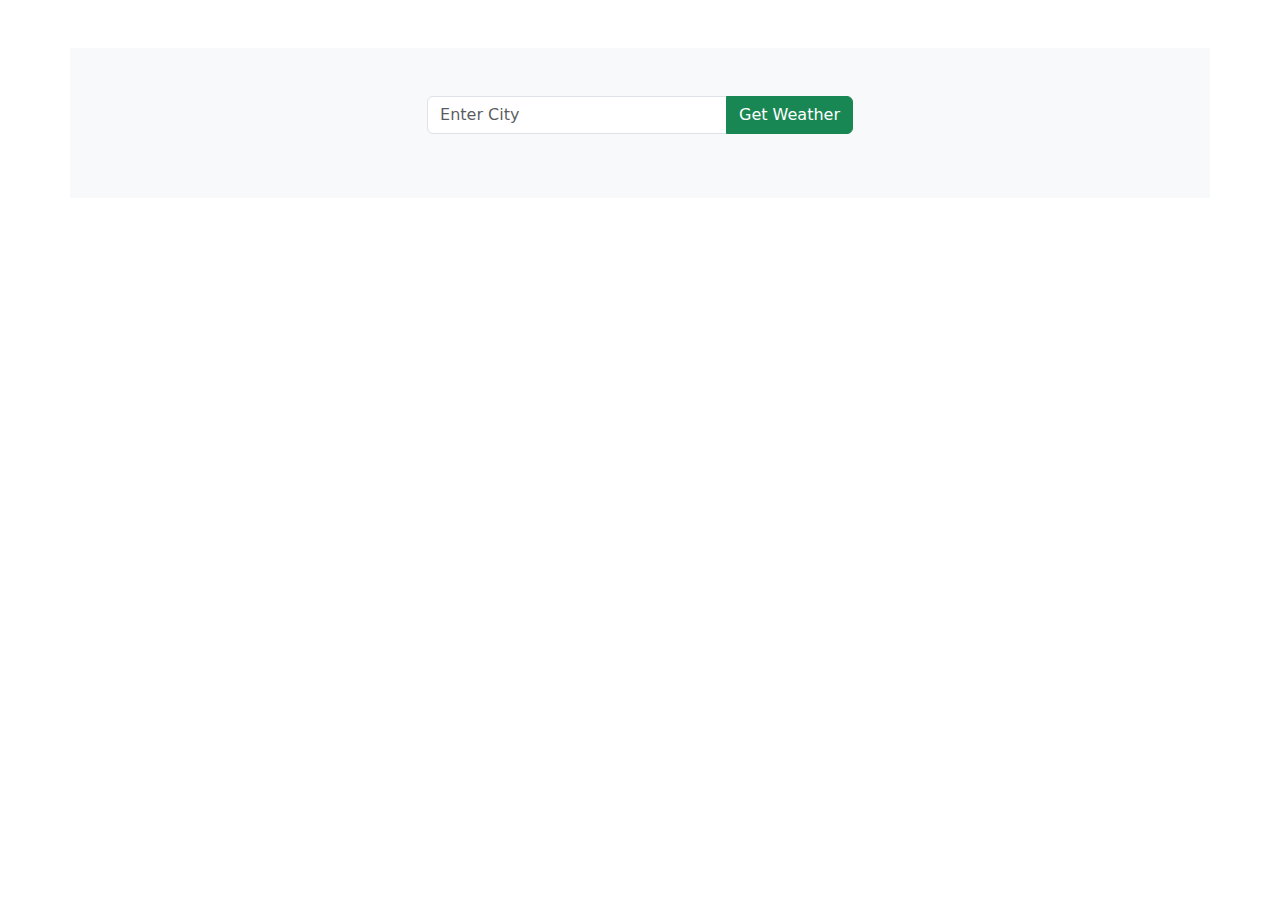
<file: weather.html>
<!DOCTYPE html>
<html lang="en">
<head>
  <meta charset="UTF-8">
  <meta name="viewport" content="width=device-width, initial-scale=1.0">
  <title>Document</title>

  <!-- bootstap -->
  <link href="https://cdn.jsdelivr.net/npm/bootstrap@5.3.3/dist/css/bootstrap.min.css" rel="stylesheet" integrity="sha384-QWTKZyjpPEjISv5WaRU9OFeRpok6YctnYmDr5pNlyT2bRjXh0JMhjY6hW+ALEwIH" crossorigin="anonymous">
  <script src="https://cdn.jsdelivr.net/npm/bootstrap@5.3.3/dist/js/bootstrap.bundle.min.js" integrity="sha384-YvpcrYf0tY3lHB60NNkmXc5s9fDVZLESaAA55NDzOxhy9GkcIdslK1eN7N6jIeHz" crossorigin="anonymous"></script>
</head>
<body>
  <div class="container bg-light d-flex flex-column align-items-center p-5 my-5">
    <form class="weatherForm">
      <div class="input-group mb-3">
        <input type="text" class="cityInput form-control" placeholder="Enter City" id="" style="width: 300px;">
        <button type="submit" class="btn btn-success">Get Weather</button>
      </div>
    </form>
  
    <div class="card p-5 shadow border-0 text-center" style="background: linear-gradient(180deg, hsl(210, 100%, 75%), hsl(40, 100%, 75%)); min-width: 300px; display: none;">
      <!-- <h1 class="cityDisplay display-6 fw-bold mb-3">Manila</h1>
      <p class="tempDisplay display-6 fw-bold m-0 mb-3">90°F</p>
      <p class="humidityDisplay m-0 fw-bold mb-2">Humidity: 75%</p>
      <p class="discriptionDisplay m-0 fst-italic fw-bold mb-2">Clear Skies</p>
      <p class="weatherEmoji m-0 display-1">☀️</p>
      <p class="errorDisplay m-0 h5 fw-bold">Please enter a city</p> -->
    </div>
  </div>

  <script src="https://cdn.jsdelivr.net/npm/@popperjs/core@2.11.8/dist/umd/popper.min.js" integrity="sha384-I7E8VVD/ismYTF4hNIPjVp/Zjvgyol6VFvRkX/vR+Vc4jQkC+hVqc2pM8ODewa9r" crossorigin="anonymous"></script>
  <script src="https://cdn.jsdelivr.net/npm/bootstrap@5.3.3/dist/js/bootstrap.min.js" integrity="sha384-0pUGZvbkm6XF6gxjEnlmuGrJXVbNuzT9qBBavbLwCsOGabYfZo0T0to5eqruptLy" crossorigin="anonymous"></script>
  <script type="module" src="script/weather.js"></script>
</body>
</html>
</file>
<file: style/dice-roller.css>
@import url('https://fonts.googleapis.com/css2?family=Roboto:ital,wght@0,100;0,300;0,400;0,500;0,700;0,900;1,100;1,300;1,400;1,500;1,700;1,900&display=swap');

body {
  font-family: "Roboto", "Helvetica Neue";
}
#diceImages img {
  width: 150px;
}
</file>
<file: style/temperature-conversion.css>
@import url('https://fonts.googleapis.com/css2?family=Roboto:ital,wght@0,100;0,300;0,400;0,500;0,700;0,900;1,100;1,300;1,400;1,500;1,700;1,900&display=swap');

body {
  font-family: "Roboto", "Helvetica Neue";
}
</file>
